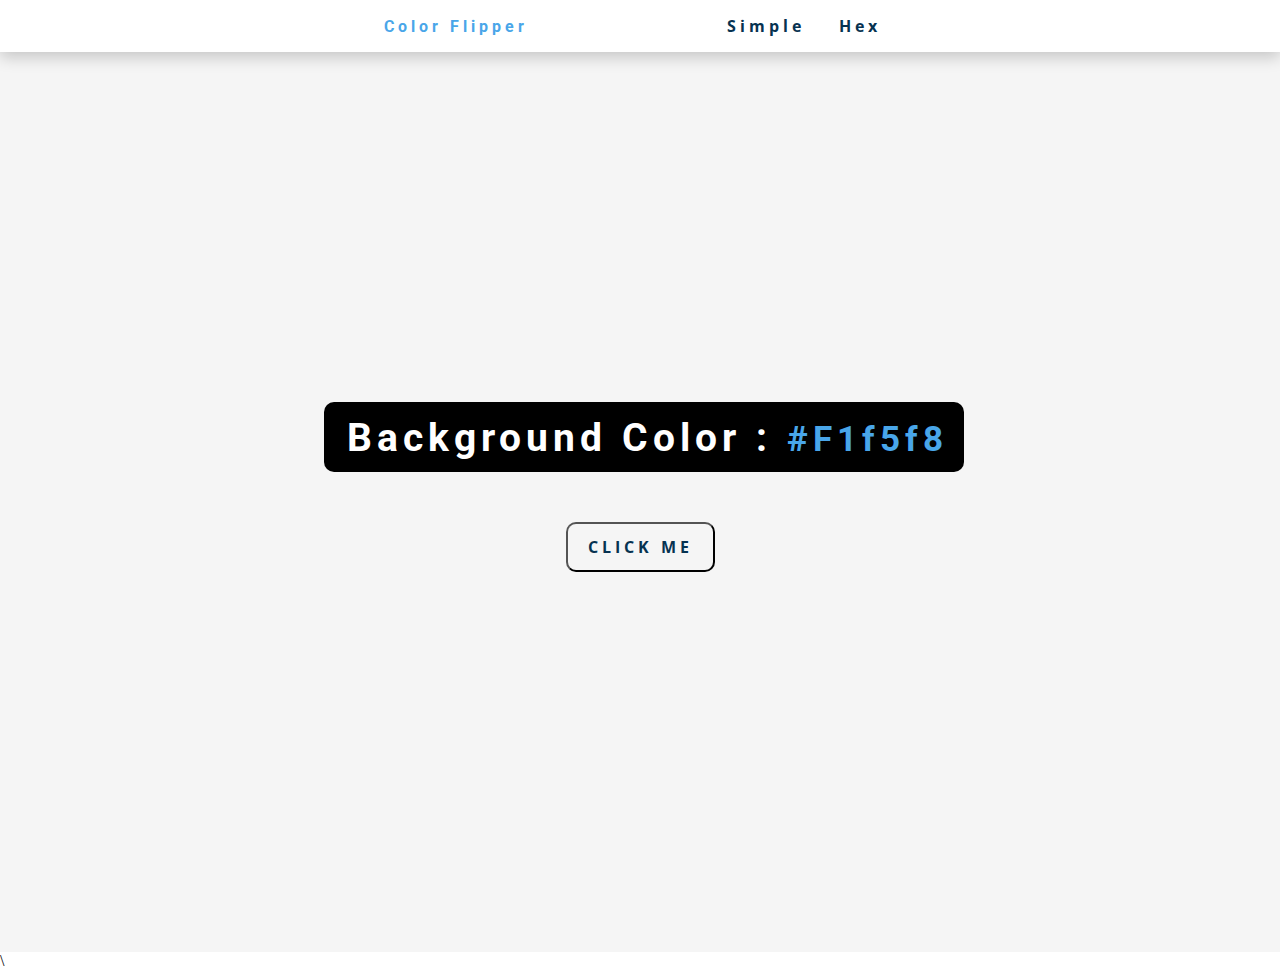
<file: background_color/index.html>
<!DOCTYPE html>
<html lang="en">

<head>
    <meta charset="UTF-8">
    <meta http-equiv="X-UA-Compatible" content="IE=edge">
    <meta name="viewport" content="width=device-width, initial-scale=1.0">
    <title>Color Flipper</title>
    <link rel="stylesheet" href="style.css">
</head>

<body>
    <header>
        <h4 id="Color">Color Flipper</h4>
        <nav>
            <ul class="nav-links">
                <li><a href="index.html" id="Simple">Simple</a></li>
                <li><a href="hex.html" id="Hex">Hex</a></li>
            </ul>
        </nav>
    </header>

    <main>
        <div class="container">
           <h2>Background Color : <span class="back-color">#F1f5f8</span></h2>
            <button id="btn">CLICK ME</button>
        </div>
    </main>
    <script src="index.js"></script>
</body>

</html>\
</file>
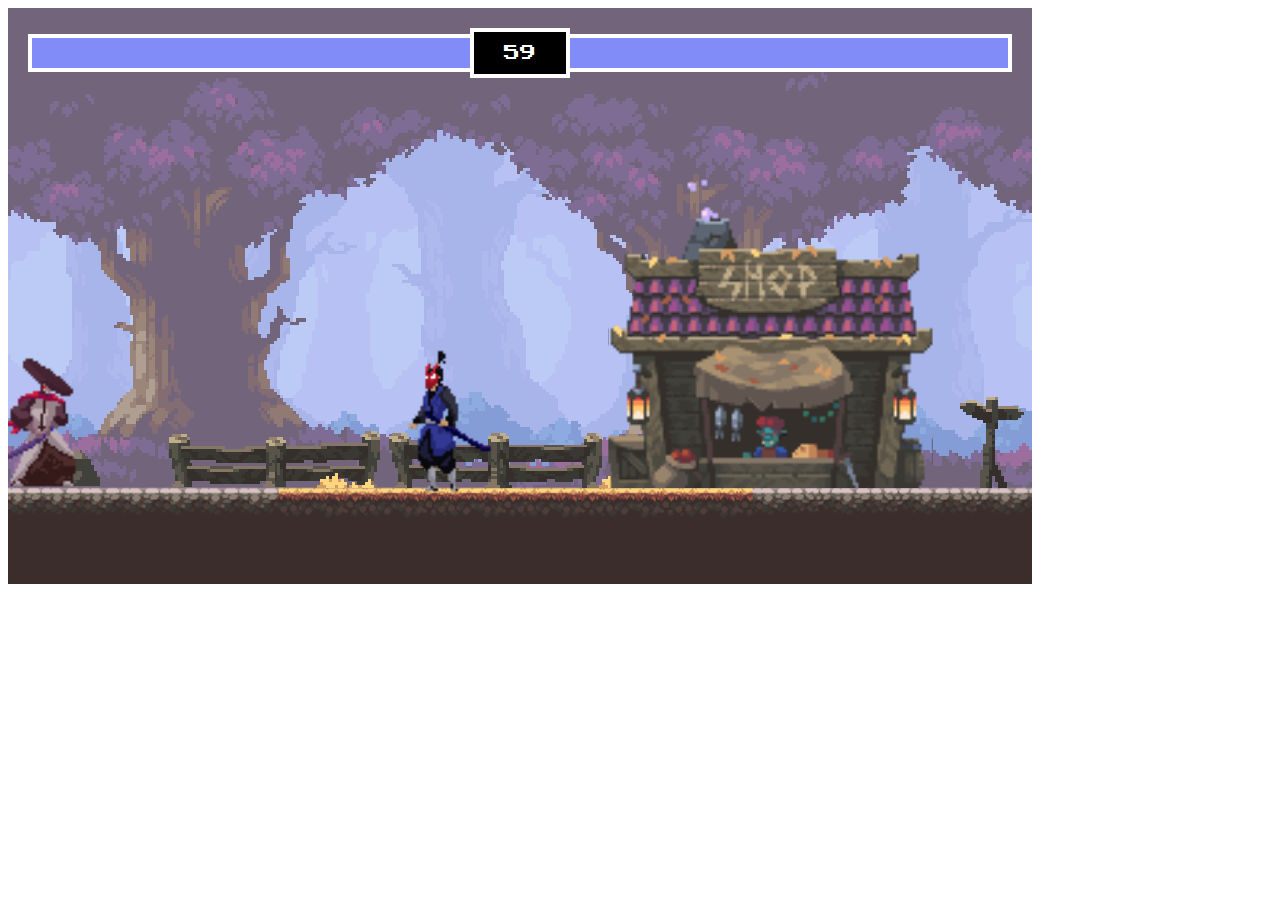
<file: Fighting_Game/index.html>
<head>
    <link rel="stylesheet" type="text/css" a href="GameStyle.css">
    <link rel="preconnect" href="https://fonts.googleapis.com">
    <link rel="preconnect" href="https://fonts.gstatic.com" crossorigin>
    <link href="https://fonts.googleapis.com/css2?family=Press+Start+2P&family=Shadows+Into+Light&display=swap" rel="stylesheet">
</head>

<body>
    
    <div id="main-rectangle">
        <div id="main-bar">
            <!-- Player health -->
            <div id="player">
                <div id="player-yellow-bar"></div>
                <div id="player-blue-bar"></div> 
            </div>    
            <!-- Timer -->
            <div id="timer">
                10
            </div>
            <!-- Enemy health -->
            <div id="enemy">
                <div id="enemy-yellow-bar"></div>
                <div id="enemy-blue-bar"></div> 
            </div>   
        </div>
        <div id="Tie">Tie</div>
        <canvas></canvas>    
    </div>

    <script src="https://cdnjs.cloudflare.com/ajax/libs/gsap/3.9.1/gsap.min.js" integrity="sha512-H6cPm97FAsgIKmlBA4s774vqoN24V5gSQL4yBTDOY2su2DeXZVhQPxFK4P6GPdnZqM9fg1G3cMv5wD7e6cFLZQ==" crossorigin="anonymous" referrerpolicy="no-referrer"></script>
    <script src="util.js"></script>
    <script src="classes.js"></script>
    <script src="index.js"></script>

</body>
</file>
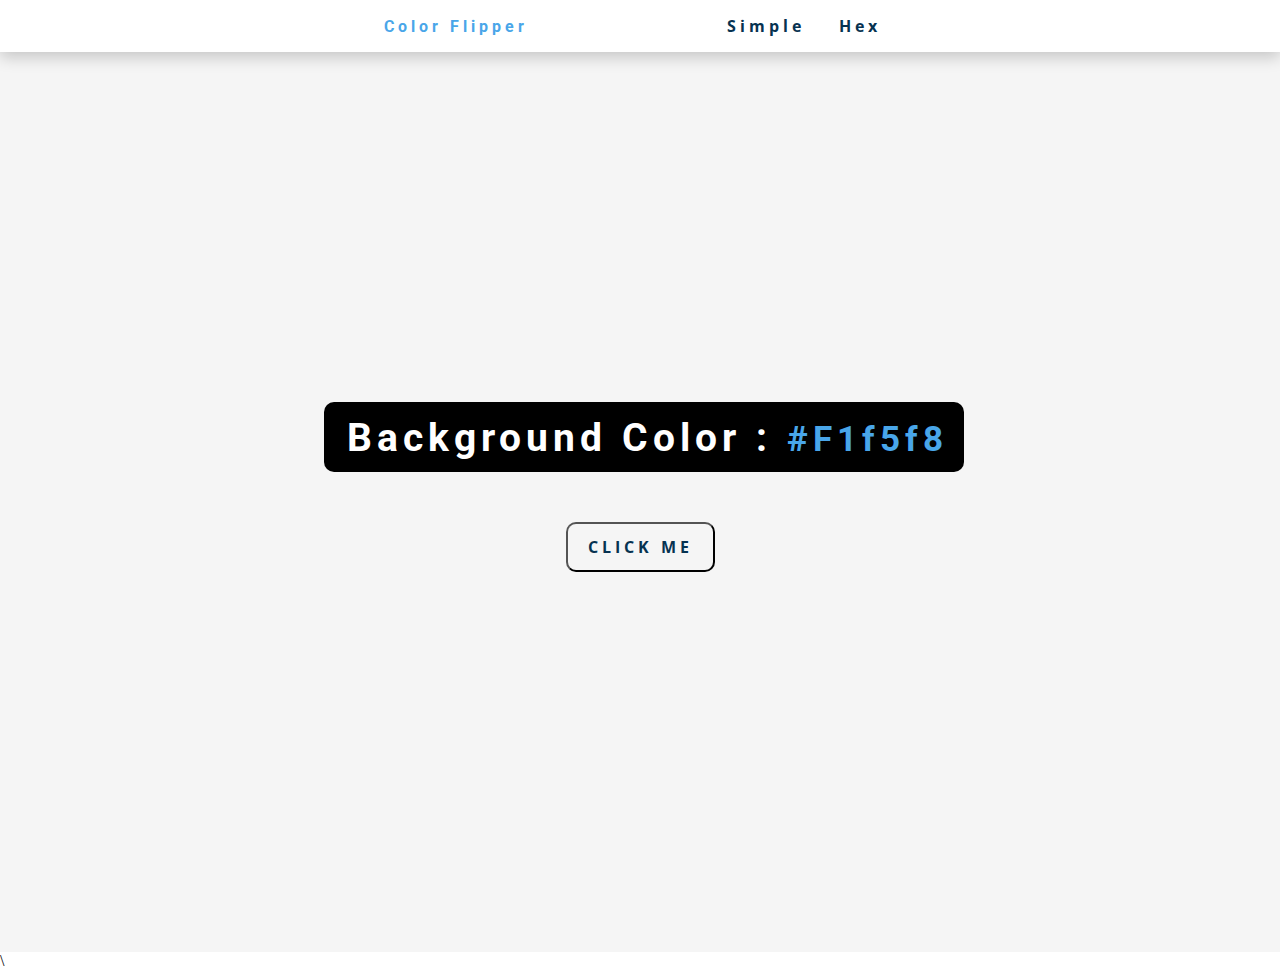
<file: background_color/hex.html>
<!DOCTYPE html>
<html lang="en">

<head>
    <meta charset="UTF-8">
    <meta http-equiv="X-UA-Compatible" content="IE=edge">
    <meta name="viewport" content="width=device-width, initial-scale=1.0">
    <title>Color Flipper</title>
    <link rel="stylesheet" href="style.css">
</head>

<body>
    <header>
        <h4 id="Color">Color Flipper</h4>
        <nav>
            <ul class="nav-links">
                <li><a href="index.html" id="Simple">Simple</a></li>
                <li><a href="hex.html" id="Hex">Hex</a></li>
            </ul>
        </nav>
    </header>

    <main>
        <div class="container">
           <h2>Background Color : <span class="back-color">#F1f5f8</span></h2>
            <button id="btn">CLICK ME</button>
        </div>
    </main>
    <script src="hex.js"></script>
</body>

</html>\
</file>
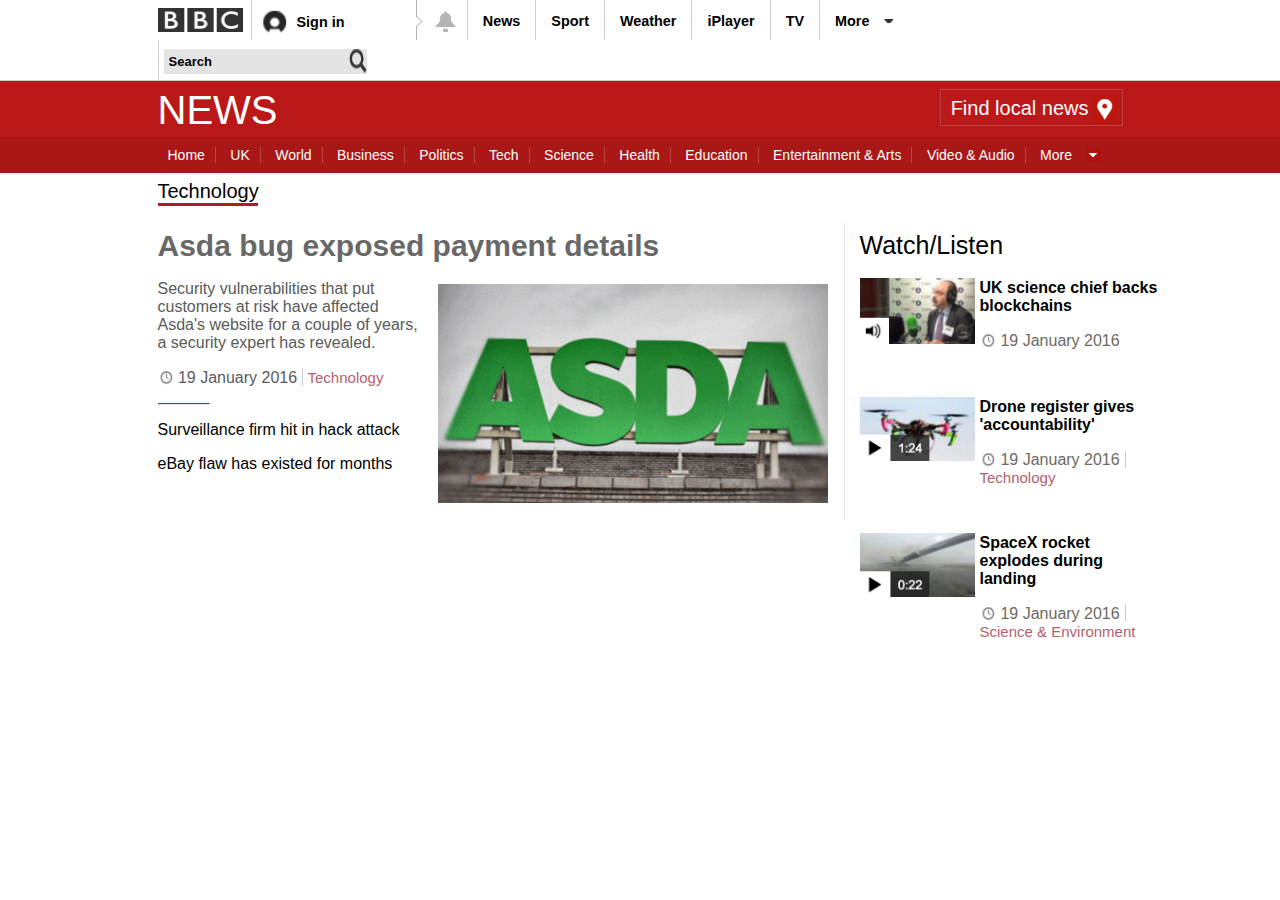
<file: CSS/BBC_Copy.html>
<html>

    <head>
        
        <title>BBC_COPY</title>

        <link rel="stylesheet" type="text/css" a href="bbc.css">

    </head>

    <body>

        <div id="first-section">

            <img id="logo" src="bbc_logo.png">

            <div id="sign-in" class="border-left">
                
                <img id="sign-in-image" src="signinimage.png">

                <span id="sign-in-text">Sign in</span>

            </div>

            <div id="bell">

                <img id="wigglyline" src="wigglyline.png">

                <img id="bell-image" src="bell.png">

            </div>

            <div class="border-left first-section-style">

                News

            </div>

            <div class="border-left first-section-style">

                Sport

            </div>

            <div class="border-left first-section-style">

                Weather

            </div>

            <div class="border-left first-section-style">

                iPlayer

            </div>

            <div class="border-left first-section-style">

                TV

            </div>

            <div class="border-left first-section-style">

                More

                <img id="more-arrow" src="more-arrow.png">

            </div>

            <div class="border-left">

                <input id="searchbox" type="text" value="Search">

                <input type="image" id="orb-search" src="orb-search-dark.png">

            </div>


        </div>

        <div class="clear"></div>

        <div id="second-section">

            <div id="second-section-menu">

                <h1>NEWS</h1>

                <div id="local-news">

                    <a href="">Find local news</a>

                    <img id="pointer" src="pointer.png">

                </div>

            </div>

        </div>

        <div class="clear"></div>

        <div id="third-section">

            <div id="third-section-menu">

                <a href="">Home</a>

                <a href="">UK</a>

                <a href="">World</a>

                <a href="">Business</a>

                <a href="">Politics</a>

                <a href="">Tech</a>

                <a href="">Science</a>

                <a href="">Health</a>

                <a href="">Education</a>

                <a href="">Entertainment & Arts</a>

                <a href="">Video & Audio</a>

                <a href="" class="no-border">More</a>

                <img id="down-arrow" src="down-arrow.png">

            </div>


        </div>

        <div class="clear"></div>

        <div id="fourth-section">

            <h2>Technology</h2>

            <div id="main-article">

                <h3><a href="">Asda bug exposed payment details</a></h3>

                <div id="article-summary">
                    
                    <p>Security vulnerabilities that put customers at risk have affected Asda's 
                    website for a couple of years, a security expert has revealed.</p>

                    <p><img class="clock" src="clock.png"> 19 January 2016 <a class="technology-link" href="">Technology</a></p>

                    <hr id="article-hr" align="left">

                    <p><a class="second-link" href="">Surveillance firm hit in hack attack</a></p>

                    <p><a class="second-link" href="">eBay flaw has existed for months</a></p>

                </div>

                <img id="main-article-image" src="main-article-image.png">

            </div>

        </div>

        <div id="fifth-section">

            <h4>Watch/Listen</h4>
            
            <p><img class="fifth-section-thumbnail" src="article1.png"></p>

            <div class="side-article">

                <p><a class="fifth-section-link" href="">UK science chief backs blockchains</a></p>

                <p><img class="clock" src="clock.png"><span class="date">19 January 2016</span></p>

            </div> 
                
            <div class="clear"></div>

            <p><img class="fifth-section-thumbnail" src="article2.png"></p>

            <div class="side-article">

                <p><a class="fifth-section-link" href="">Drone register gives 'accountability'</a></p>

                <p><img class="clock" src="clock.png"><span class="date border-right">19 January 2016<br></span><a class="technology-link no-border-left" href="">Technology</a></p>

            </div>

            <div class="clear"></div>

            <p><img class="fifth-section-thumbnail" src="article3.png"></p>

            <div class="side-article">

                <p><a class="fifth-section-link" href="">SpaceX rocket explodes during landing</a></p>

                <p><img class="clock" src="clock.png"><span class="date border-right">19 January 2016<br></span><a class="technology-link no-border-left" href="">Science & Environment</a></p>

            </div>

        </div>

    </body>

</html>
</file>
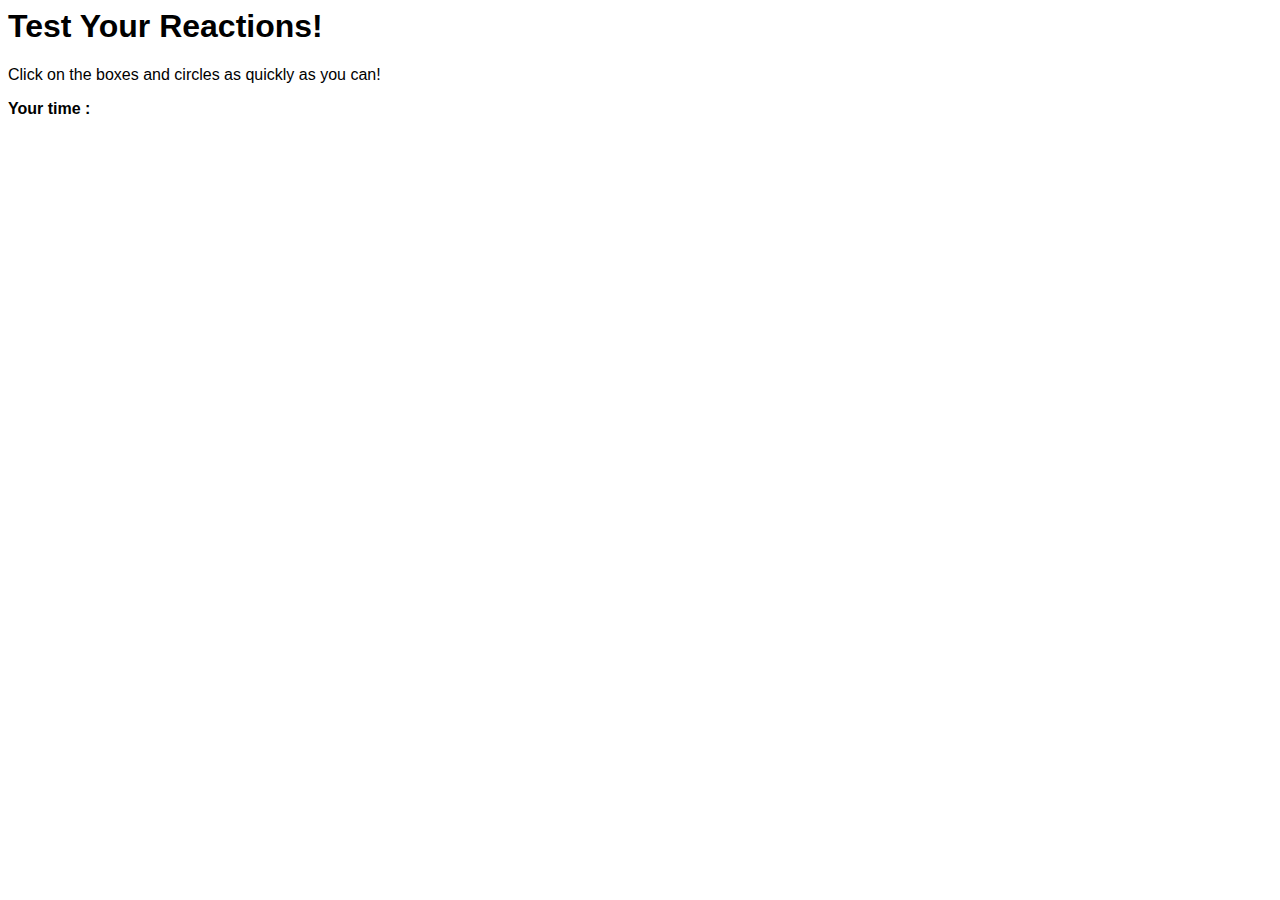
<file: Javascript/javascript.html>
<html>

    <head>

        <title>Javascript</title>

        <link rel="stylesheet" type="text/css" href="style.css">

    </head>

    <body>

        <h1>Test Your Reactions!</h1>

        <p>Click on the boxes and circles as quickly as you can!</p>

        <p class="bold">Your time : <span id="time"></span></p>

        <div id="shape"></div>

        <script type="text/javascript" src="script.js"></script>

    </body>


</html>
</file>
<file: background_color/style.css>
@import url("https://fonts.googleapis.com/css?family=Open+Sans|Roboto:400,700&display=swap");

* {
    box-sizing: border-box;
    margin: 0;
    padding: 0;
    background-color: #FFFFFF;
}

li, a, button {
    font-size: 16px;
    font-family: "Open Sans", sans-serif;
    text-decoration: none;
    color: #063251;
    font-weight: bold;
    letter-spacing: 4px;
}

h4 {
    font-family: "Roboto", sans-serif;
    font-size: 16px;
    color: #49A6E9;
    letter-spacing: 4px;
}

header {
    display: flex;
    justify-content: space-between;
    align-items: center;
    padding: 15px 30%;
    position:relative;
    z-index:1;
    box-shadow: 0 5px 15px rgba(0, 0, 0, 0.2);
    
}

.nav-links {
    list-style: none;
}

.nav-links li {
    display: inline-block;
    padding: 0px 15px;
}

.nav-links li a:hover{
    color: #49A6E9;
}

main {
    place-items: center;
    width: 100%;
    height: 100vh;
    background-color: whitesmoke;
    display: grid;
    /* display: flex;
    justify-content: center; */
}

.container {
    width: 633px;
    height: 400px;
    background-color: whitesmoke;
    text-align: center;
}

button {
    margin-top: 50px;
    padding: 12px 20px;
    background-color: whitesmoke;
    border-radius: 10px;
    cursor: pointer;
    transition: all 0.3s ease 0s;
}

button:hover {
    background-color: black !important;
    color: white !important;
}

h2 {
    font-size: 39px;
    letter-spacing: 5px;
    font-family: "Roboto", sans-serif;
    padding-top: 13px;
    padding-left: 8px;
    width: 640px;
    height: 70px;
    margin-top: 100px;
    color: white;
    background-color: black;
    border-radius: 10px;
}

.back-color {
    background-color: black;
    color: #49A6E9;
    font-size: 35px;
}
</file>
<file: Fighting_Game/GameStyle.css>
#main-rectangle {
    position: relative;
    display: inline-block;
}

#main-bar {
    position: absolute;
    display: flex;
    width: 100%;
    align-items: center;
    padding: 20px;
}

#timer {
    background-color: black;
    width: 100px;
    height: 50px;
    flex-shrink: 0;
    display: flex;
    /* align vertically */
    align-items: center;
    /* align horizontally */
    justify-content: center;
    color:white;
    border: 4px solid white;
}

#player {
    position: relative;
    width: 100%; 
    display: flex;
    justify-content: flex-end;  
    border-left: 4px solid white;
    border-top: 4px solid white;
    border-bottom: 4px solid white;
}

#enemy {
    position: relative;
    width: 100%; 
    border-right: 4px solid white;
    border-top: 4px solid white;
    border-bottom: 4px solid white;
}

#enemy-yellow-bar {
    background-color: red;
    height: 30px;
}

#enemy-blue-bar {
    position: absolute;
    background: #818CF8;
    top: 0;
    right: 0;
    left: 0;
    bottom: 0;
}

#player-yellow-bar {
    background-color: red;
    height: 30px;
    width: 100%;
}

#player-blue-bar {
    position: absolute;
    background: #818CF8;
    top: 0;
    right: 0;
    bottom: 0;
    width: 100%;
}

#Tie {
    position: absolute;
    color: white;
    display: none;
    align-items: center;
    justify-content: center;
    top: 0;
    right: 0;
    left: 0;
    bottom: 0;
}

* {
    box-sizing: border-box;
    font-family: 'Press Start 2P', cursive;
}
</file>
<file: CSS/bbc.css>
body {
    margin:0;
    padding:0;
    font-family: Helvetica, Arial, sans-serif;
   }

   h1 {
    padding: 0;
    margin: 0;
    color: white;
    font-size: 40px;
    font-weight: normal;
    padding-top: 7px;
    float: left;
   }
   
   h2 {
    font-weight: normal;
    font-size: 20px;
    margin-top: 7px;
    border-bottom: 3px #bb1919 solid;
    width: 100px;
   }

   h3 a {
    color:#686868;
    text-decoration: none;
    font-size: 30px;
    position: relative;
    top:-12px;
   }

   h3 a:hover {
    color: #1167a8;
   }

   h4 {
    font-weight: normal;
    font-size: 25px;
    margin-top: 8px;
   }

   #first-section {
    width:965px;
    height:40px;
    margin:0 auto;
    background-color: white;
   }

   #logo {
    margin-top: 8px;
    width: 85px;
    float:left;
    margin-right: 8px;
   }

   #sign-in {
    float:left;

   }

   #sign-in-image {
    width: 25px;
    margin:10px 10px;
    float:left;
   }

   #sign-in-text {
    font-size: 90%;
    font-weight: bold;
    position: relative;
    top:14px;
    padding-right: 70px;
   }

   #wigglyline {
    height:100%;
    float:left;
   }

   #bell {
    float:left;
   }

   #bell-image {
    height: 25px;
    margin:9px 9px 0 9px;
   }

   #more-arrow {
    margin-left: 10px;
    width: 16px;
   }

   #searchbox {
    background-color: #e4e4e4;
    border:none;
    font-weight: bold;
    font-size: 13px;
    padding: 5px;
    margin:9px 0 5px 5px;
    float:left;
   }

   #orb-search {
    width: 18px;
    height: 25px;
    margin-top: 9px;
    background-color: #e4e4e4;

   }

   #second-section {
    width: 100%;
    height: 56px;
    background-color: #bb1919;
    border-top:1px #cdcdcd solid;
   }

   #second-section-menu {
    width:965px;
    margin:0 auto;
   }

   #local-news {
    border: 1px #bb4545 solid;
    float: right;
    padding-top: -8px;
    padding-left: 10px;
    padding-right: 5px;
    margin-top: 8px;
   }

   #local-news a {
    color: white;
    text-decoration: none;
    font-size: 20px;
    position: relative;
    top:-5px;
   }

   #local-news a:hover {
    text-decoration: underline;
   }

   #pointer {
    height: 30px;
    position: relative;
    top:5px;
   }

   #third-section {
    width: 100%;
    height: 36px;
    background-color: #a91717;
   }

   #third-section-menu {
    width:965px;
    margin:0 auto;
   }

   #third-section-menu a {
    color:white;
    text-decoration: none;
    font-size: 14px;
    padding: 0 10px;
    border-right: 1px solid #bb4545;
    position: relative;
    top:8px;
   }

   #third-section-menu a:hover {
    text-decoration: underline;
   }

   #down-arrow {
    position: relative;
    top: 10px;
    height: 15px;
   }

   #fourth-section {
    width:965px;
    margin:0 auto;
   }

   #article-summary {
    color: #5a5a5a;
    width: 270px;
    float: left;
    position: relative;
    top:-30px;
   }

   .clock {
    height: 15px;
    position: relative;
    top:2px;
   }

   .technology-link {
    color: #b65f6c;
    text-decoration: none;
    font-size: 15px;
    border-left: 1px #cdcdcd solid;
    padding-left: 5px;
   }

   #article-summary a:hover {
    color:#1167a8;
   }

   #main-article {
    float:left;
    width: 680px;
    border-right: 1px solid #e4e4e4; 
    padding-right: 6px;
   }

   #main-article-image {
    width: 390px;
    margin-left: 10px;
    margin-top: -10px;
    margin-right: 10px;
   }

   #article-hr {
    border-top:1px solid #a91717;
    width: 50px;
   }

   #fifth-section {
   float: left;
   margin-left: 15px;
   width: 350px;
   }

   .fifth-section-thumbnail {
    float: left;
    margin-top: -15px;
    width: 115px;
   }

   .fifth-section-link {
    text-decoration: none;
    font-weight: bold;
    color: black;
   }

   .fifth-section-link:hover {
    color:#1167a8;
   }

   .side-article {
    float: right;
    width: 180px;
    position: relative;
    top: -30px;
    left: -50px;
   } 

   .date {
    color:#6e6962;
    margin-left: 5px;
   }

   .second-link {
    color:black;
    text-decoration: none;
   }

   .border-left {
    border-left: 1px #cdcdcd solid;
    height: 100%;
    float:left;
   }

   .first-section-style {
    font-size: 90%;
    font-weight: bold;
    padding: 13px 15px 0 15px;
    height: 100%;
    box-sizing: border-box;
   }

    .clear {
        clear: both;
    }

    .no-border {
        border:none !important;
    }

    .no-border-left {
        border-left: none;
        padding: 0;
    }

    .border-right {
        border-right: 1px solid #cdcdcd;
        padding-right: 5px;
    }
</file>
<file: Javascript/style.css>
body {
    font-family: Arial, Helvetica, sans-serif;
}

#shape {
    width: 200px;
    height: 200px;
    background-color: red;
    display: none;
    position: relative;

}

.bold {
    font-weight: bold;
}
</file>
